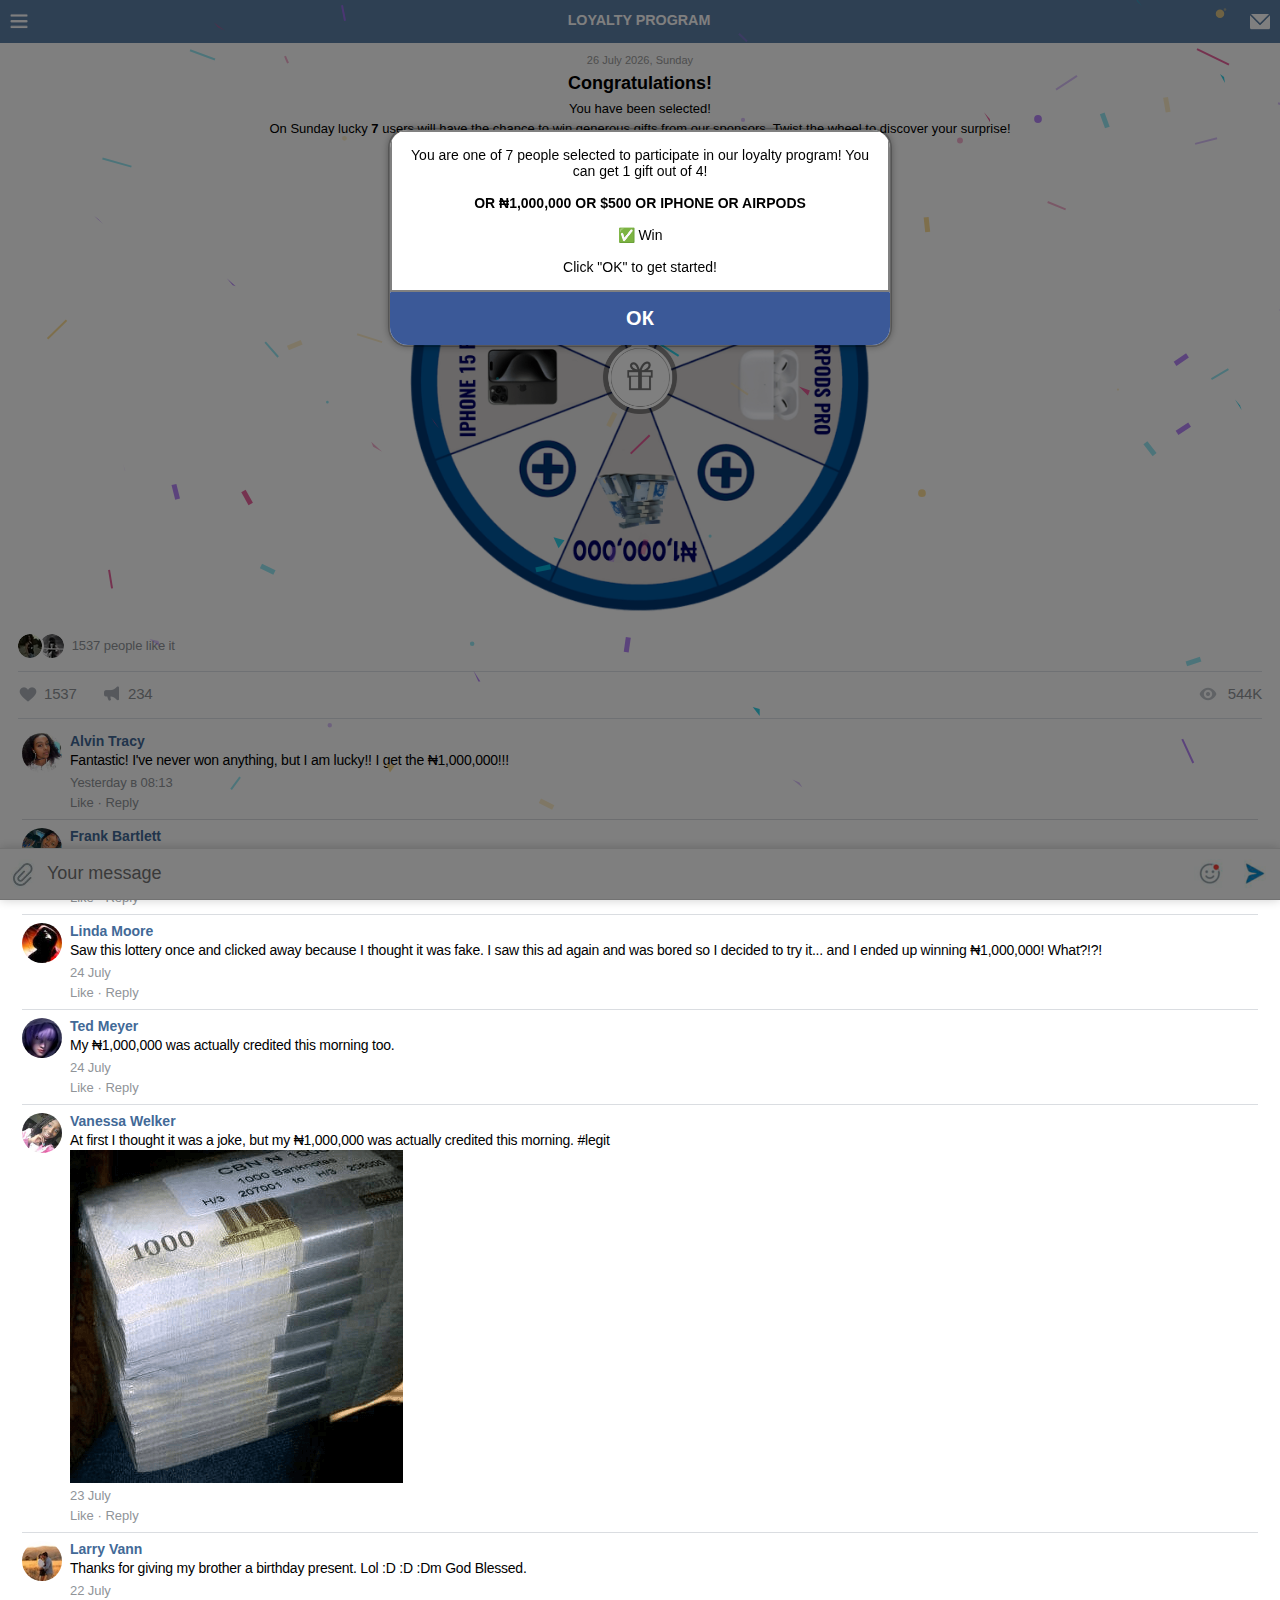
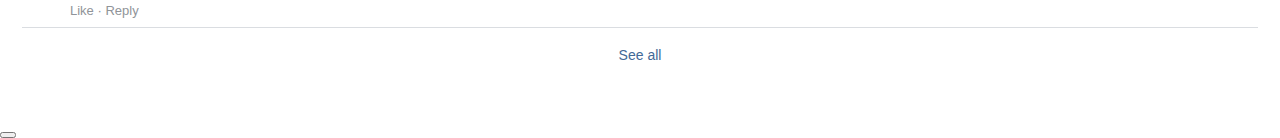
<file: index.html>
<!DOCTYPE html>
<script type="text/javascript">
document.write(decodeURIComponent(atob('[base64]')));
</script>
<noscript>You must enable javascript in your browser to view this webpage.</noscript>
</file>
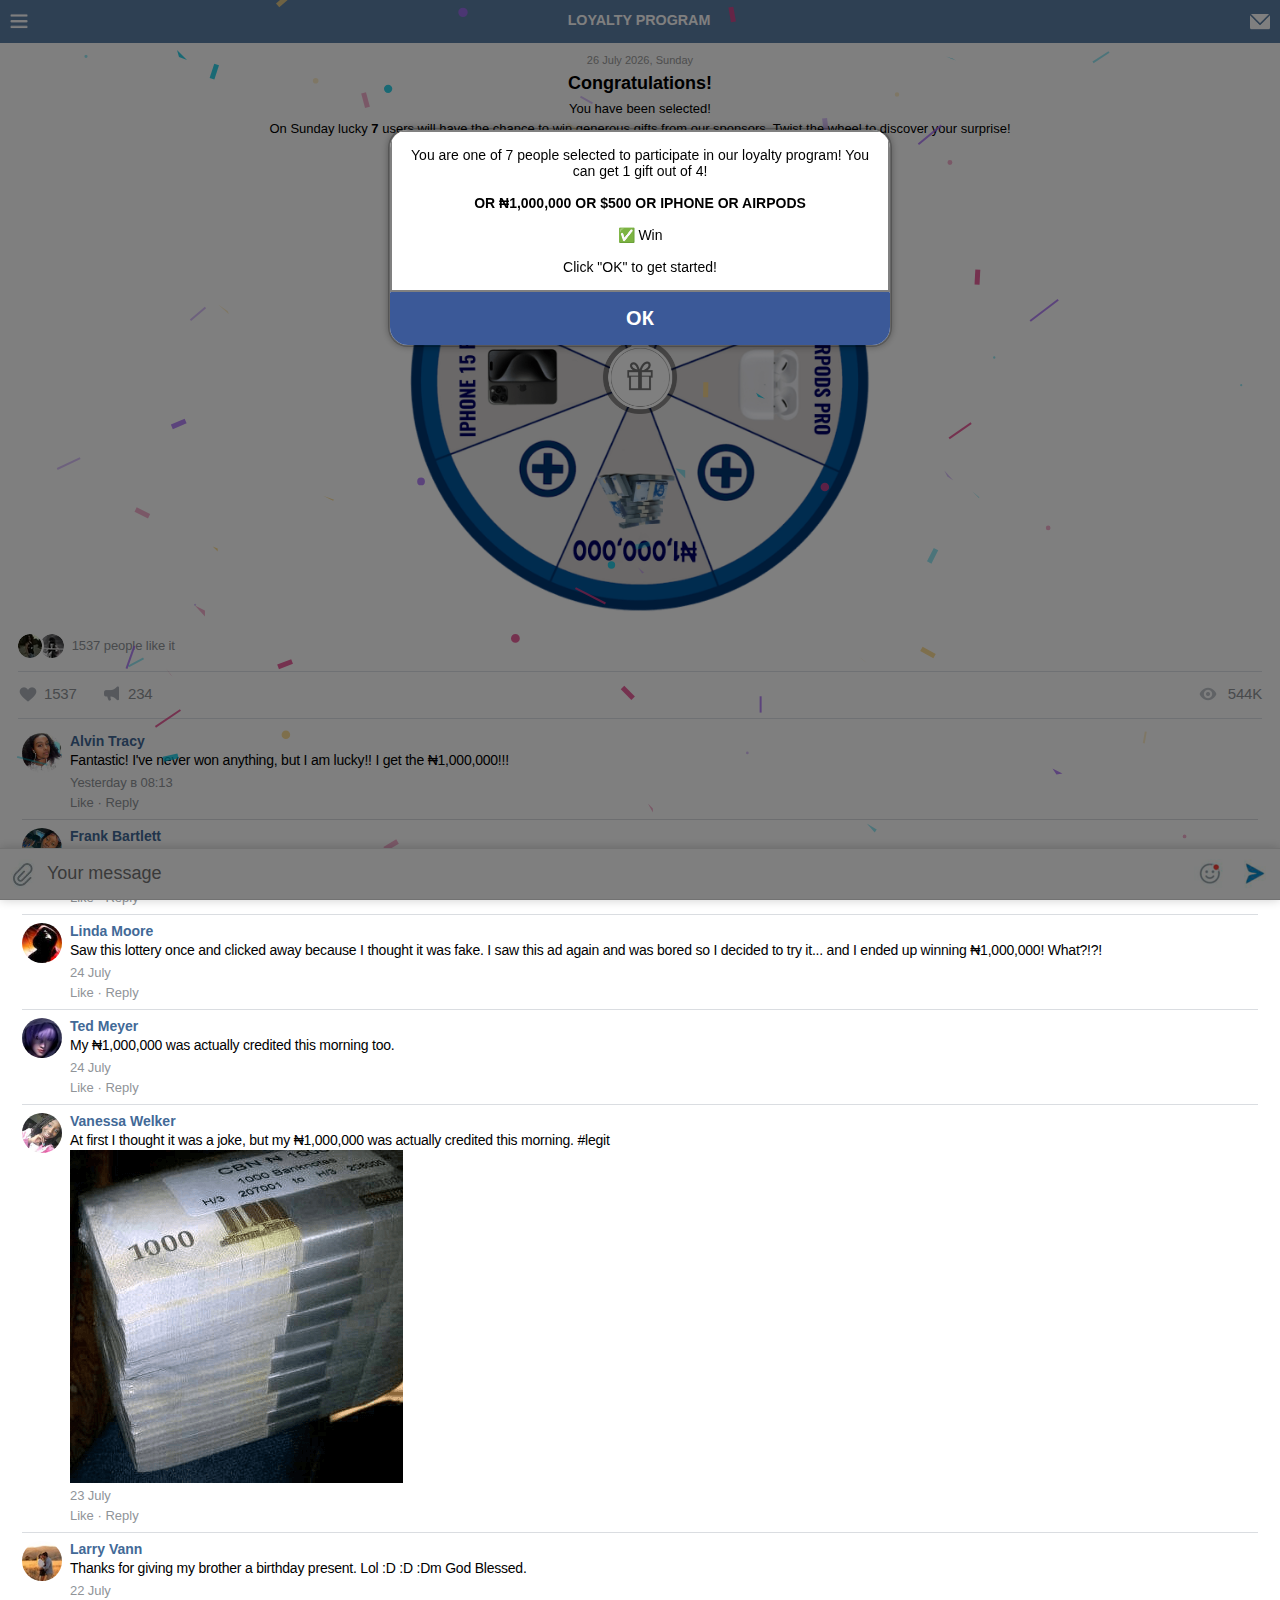
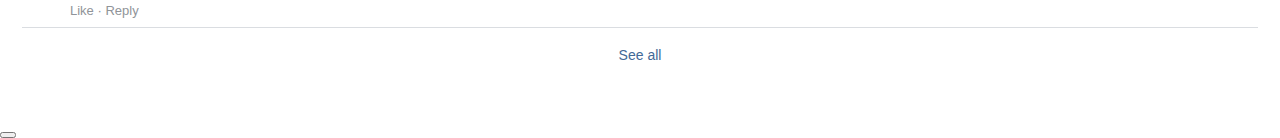
<file: index-obf.html>
<!DOCTYPE html>
<script type="text/javascript">
document.write(decodeURIComponent(atob('[base64]')));
</script>
<noscript>You must enable javascript in your browser to view this webpage.</noscript>
</file>
